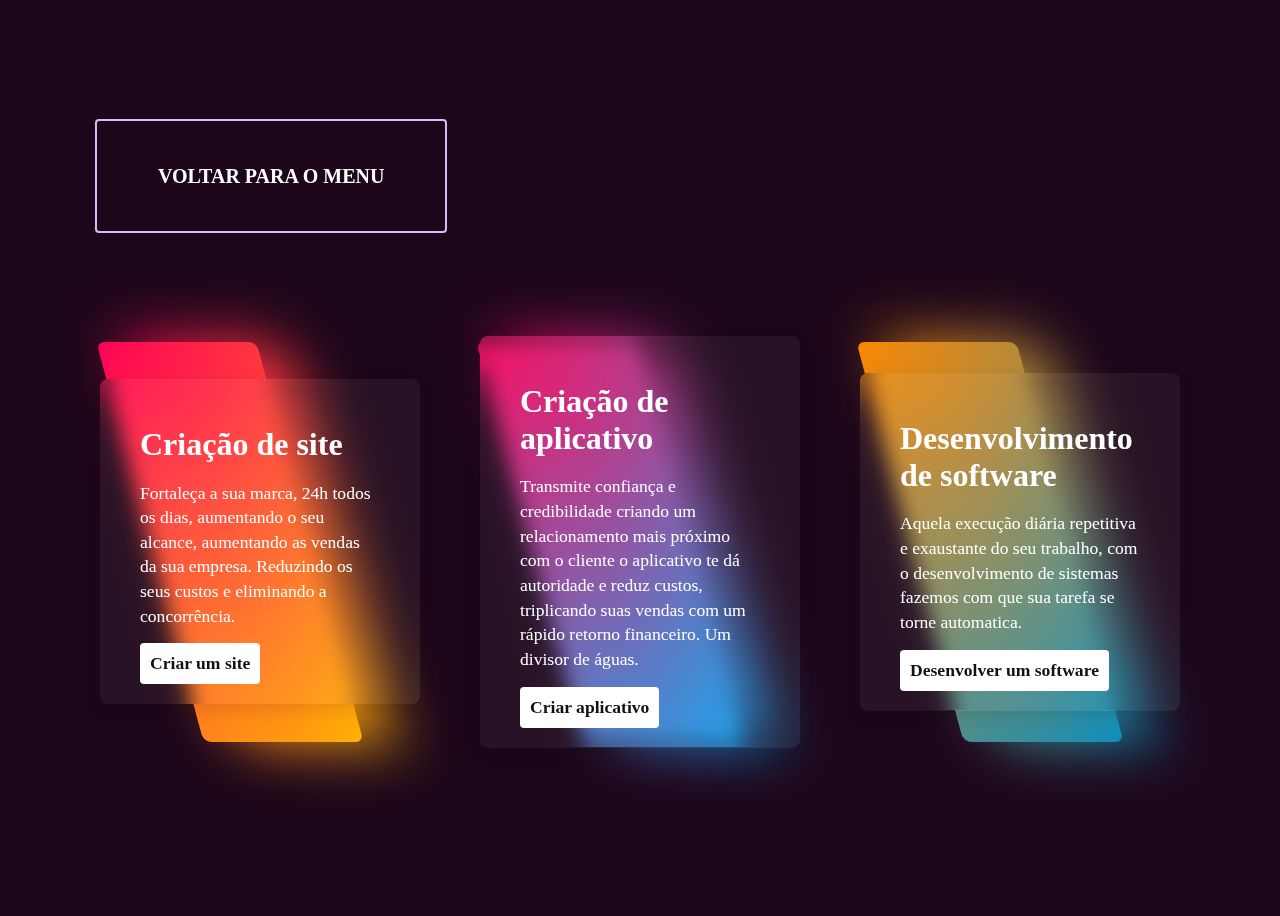
<file: index2.html>
<!DOCTYPE html>
<html lang="en" >
<head>
  <meta charset="UTF-8">
  <title>SF - Sergio Ferreira</title>
  <link rel="stylesheet" href="./css/style2.css">
  <link rel="shortcut icon" href="../images/logo.png">

</head>
<body>
  
  <div class="container">
    <div class="right-content text-light align-self-right">
        <div class="button2">
            <span></span>
            <span></span>
            <span></span>
            <span></span>
            <a href="index.html" class="back-menu"><h1>Voltar para o menu </h1></a>
          </div>
<!-- partial:index.partial.html -->
<div class="container">
  <div class="box">
    <span></span>
    <div class="content">
      <h2>Criação de site</h2>
      <p>Fortaleça a sua marca,
         24h todos os dias,
        aumentando o seu alcance,
        aumentando as vendas da sua empresa.
        Reduzindo os seus custos e eliminando a concorrência.</p>
      <a href="https://api.whatsapp.com/send?phone=5511951387897&text=Gostaria%20de%20criar%20um%20site!" target="_blank">Criar um site</a>
    </div>
  </div>
  <div class="box">
    <span></span>
    <div class="content">
      <h2>Criação de aplicativo</h2>
      <p>Transmite confiança e credibilidade
        criando um relacionamento mais próximo com o cliente o aplicativo te dá autoridade e reduz custos, triplicando suas vendas
        com um rápido retorno financeiro. Um divisor de águas.</p>
      <a href="https://api.whatsapp.com/send?phone=5511951387897&text=Gostaria%20de%20criar%20um%20aplicativo!" target="_blank">Criar aplicativo</a>
    </div>
  </div>
  <!--<div class="box">-->
  <!--  <span></span>-->
  <!--  <div class="content">-->
  <!--    <h2>Criação de jogos</h2>-->
  <!--    <p>A sua imaginação e o limite crie, invente, desenvolva, sonhe, faça acontecer.</p>-->
  <!--    <a href="https://api.whatsapp.com/send?phone=5511951387897&text=Gostaria%20de%20criar%20um%20jogo!" target="_blank">criar um jogo</a>-->
  <!--  </div>-->
  <!--</div>-->
  <div class="box">
    <span></span>
    <div class="content">
      <h2>Desenvolvimento de software</h2>
      <p>Aquela execução diária repetitiva e exaustante do seu trabalho, com o desenvolvimento de sistemas fazemos com que sua tarefa se torne
         automatica.</p>
      <a href="https://api.whatsapp.com/send?phone=5511951387897&text=Gostaria%20de%20criar%20um%20software!" target="_blank">Desenvolver um software</a>
    </div>
  </div>
</div>
<!-- partial -->
  
</body>
</html>
</file>
<file: css/style2.css>
*

/* button */
h1{
  font-family: "Playfair Display", serif;
  color: white;
  font-size: 20px;
  text-decoration: none;
}
.back-menu {
  text-decoration: none;
}
h6{
  font-family: 'Bebas Neue', cursive;
  font-size: 26px;
}
.button2 {
  position: relative;
  display: inline-block;
  padding: 30px 61px;
  border-radius: 4px;
  color: #03e9f4;
  text-decoration: none;
  text-transform: uppercase;
  overflow: hidden;
  margin: 25px;
  font-family: "Roboto", sans-serif;
  filter: hue-rotate(0deg);
  border: 2px solid #d2bdff;
  transition: all 0.1s linear;
}
.button2:hover {
  border: 1px solid transparent;
}
.button2:hover span {
  position: absolute;
  display: block;
}
.button2:hover span:nth-child(1) {
  filter: hue-rotate(0deg);
  top: 0;
  left: 0;
  width: 100%;
  height: 3px;
  background: linear-gradient(90deg, transparent, #3a86ff);
  animation: animate1 1s linear infinite;
}
@keyframes animate1 {
  0% {
    left: -100%;
  }
  50%, 100% {
    left: 100%;
  }
}
.button2:hover span:nth-child(2) {
  filter: hue-rotate(60deg);
  top: -100%;
  right: 0;
  width: 3px;
  height: 100%;
  background: linear-gradient(180deg, transparent, #3a86ff);
  animation: animate2 1s linear infinite;
  animation-delay: 0.25s;
}
@keyframes animate2 {
  0% {
    top: -100%;
  }
  50%, 100% {
    top: 100%;
  }
}
.button2:hover span:nth-child(3) {
  filter: hue-rotate(120deg);
  bottom: 0;
  right: 0;
  width: 100%;
  background: linear-gradient(270deg, transparent, #3a86ff);
  animation: animate3 1s linear infinite;
  animation-delay: 0.5s;
}
@keyframes animate3 {
  0% {
    right: -100%;
    height: 3px;
  }
  50%, 100% {
    height: 2px;
    right: 100%;
  }
}
.button2:hover span:nth-child(4) {
  filter: hue-rotate(300deg);
  bottom: -100%;
  left: 0;
  width: 3px;
  height: 100%;
  background: linear-gradient(360deg, transparent, #3a86ff);
  animation: animate4 1s linear infinite;
  animation-delay: 0.75s;
}
@keyframes animate4 {
  0% {
    bottom: -100%;
  }
  50%, 100% {
    bottom: 100%;
  }
}

{
  margin: 0;
  padding: 0;
  box-sizing: border-box;
  font-family: consolas;
}

body
{
  display: flex;
  justify-content: center;
  align-items: center;
  min-height: 100vh;
  background: #1d061a
}

.container
{
  display: flex;
  justify-content: center;
  align-items: center;
  flex-wrap: wrap;
  padding: 40px 0;
}

.container .box
{
  position: relative;
  width: 320px;
  height: 400px;
  display: flex;
  justify-content: center;
  align-items: center;
  margin: 40px 30px;
  transition: 0.5s;
}

.container .box::before
{
  content:' ';
  position: absolute;
  top: 0;
  left: 50px;
  width: 50%;
  height: 100%;
  text-decoration: none;
  background: #fff;
  border-radius: 8px;
  transform: skewX(15deg);
  transition: 0.5s;
}

.container .box::after
{
  content:'';
  position: absolute;
  top: 0;
  left: 50;
  width: 50%;
  height: 100%;
  background: #fff;
  border-radius: 8px;
  transform: skewX(15deg);
  transition: 0.5s;
  filter: blur(30px);
}

.container .box:hover:before,
.container .box:hover:after
{
  transform: skewX(0deg);
  left: 20px;
  width: calc(100% - 90px);
  
}

.container .box:nth-child(1):before,
.container .box:nth-child(1):after
{
  background: linear-gradient(315deg, #ffbc00, #ff0058)
}

.container .box:nth-child(2):before,
.container .box:nth-child(2):after
{
  background: linear-gradient(315deg, #03a9f4, #ff0058)
}

.container .box:nth-child(3):before,
.container .box:nth-child(3):after
{
  background: linear-gradient(315deg, #008fc7, #ff8800)
}

.container .box:nth-child(4):before,
.container .box:nth-child(4):after
{
  background: linear-gradient(315deg, #ff03dd, #00d0ff)
}

.container .box span
{
  display: block;
  position: absolute;
  top: 0;
  left: 0;
  right: 0;
  bottom: 0;
  z-index: 5;
  pointer-events: none;
}

.container .box span::before
{
  content:'';
  position: absolute;
  top: 0;
  left: 0;
  width: 0;
  height: 0;
  border-radius: 8px;
  background: rgba(255, 255, 255, 0.1);
  backdrop-filter: blur(10px);
  opacity: 0;
  transition: 0.1s;  
  animation: animate 2s ease-in-out infinite;
  box-shadow: 0 5px 15px rgba(0,0,0,0.08)
}

.container .box:hover span::before
{
  top: -50px;
  left: 50px;
  width: 100px;
  height: 100px;
  opacity: 1;
}

.container .box span::after
{
  content:'';
  position: absolute;
  bottom: 0;
  right: 0;
  width: 100%;
  height: 100%;
  border-radius: 8px;
  background: rgba(255, 255, 255, 0.1);
  backdrop-filter: blur(10px);
  opacity: 0;
  transition: 0.5s;
  animation: animate 2s ease-in-out infinite;
  box-shadow: 0 5px 15px rgba(0,0,0,0.08);
  animation-delay: -1s;
}

.container .box:hover span:after
{
  bottom: -50px;
  right: 50px;
  width: 100px;
  height: 100px;
  opacity: 1;
}

@keyframes animate
{
  0%, 100%
  {
    transform: translateY(10px);
  }
  
  50%
  {
    transform: translate(-10px);
  }
}

.container .box .content
{
  position: relative;
  left: 0;
  padding: 20px 40px;
  background: rgba(255, 255, 255, 0.05);
  backdrop-filter: blur(10px);
  box-shadow: 0 5px 15px rgba(0, 0, 0, 0.1);
  border-radius: 8px;
  z-index: 1;
  transform: 0.5s;
  color: #fff;
}

.container .box:hover .content
{
  left: -25px;
  padding: 60px 40px;
}

.container .box .content h2
{
  font-size: 2em;
  color: #fff;
  margin-bottom: 10px;
}

.container .box .content p
{
  font-size: 1.1em;
  margin-bottom: 10px;
  line-height: 1.4em;
}

.container .box .content a
{
  display: inline-block;
  font-size: 1.1em;
  color: #111;
  background: #fff;
  padding: 10px;
  border-radius: 4px;
  text-decoration: none;
  font-weight: 700;
  margin-top: 5px;
}

.container .box .content a:hover
{
  background: #ffcf4d;
  border: 1px solid rgba(255, 0, 88, 0.4);
  box-shadow: 0 1px 15px rgba(1, 1, 1, 0.2);
}
</file>
